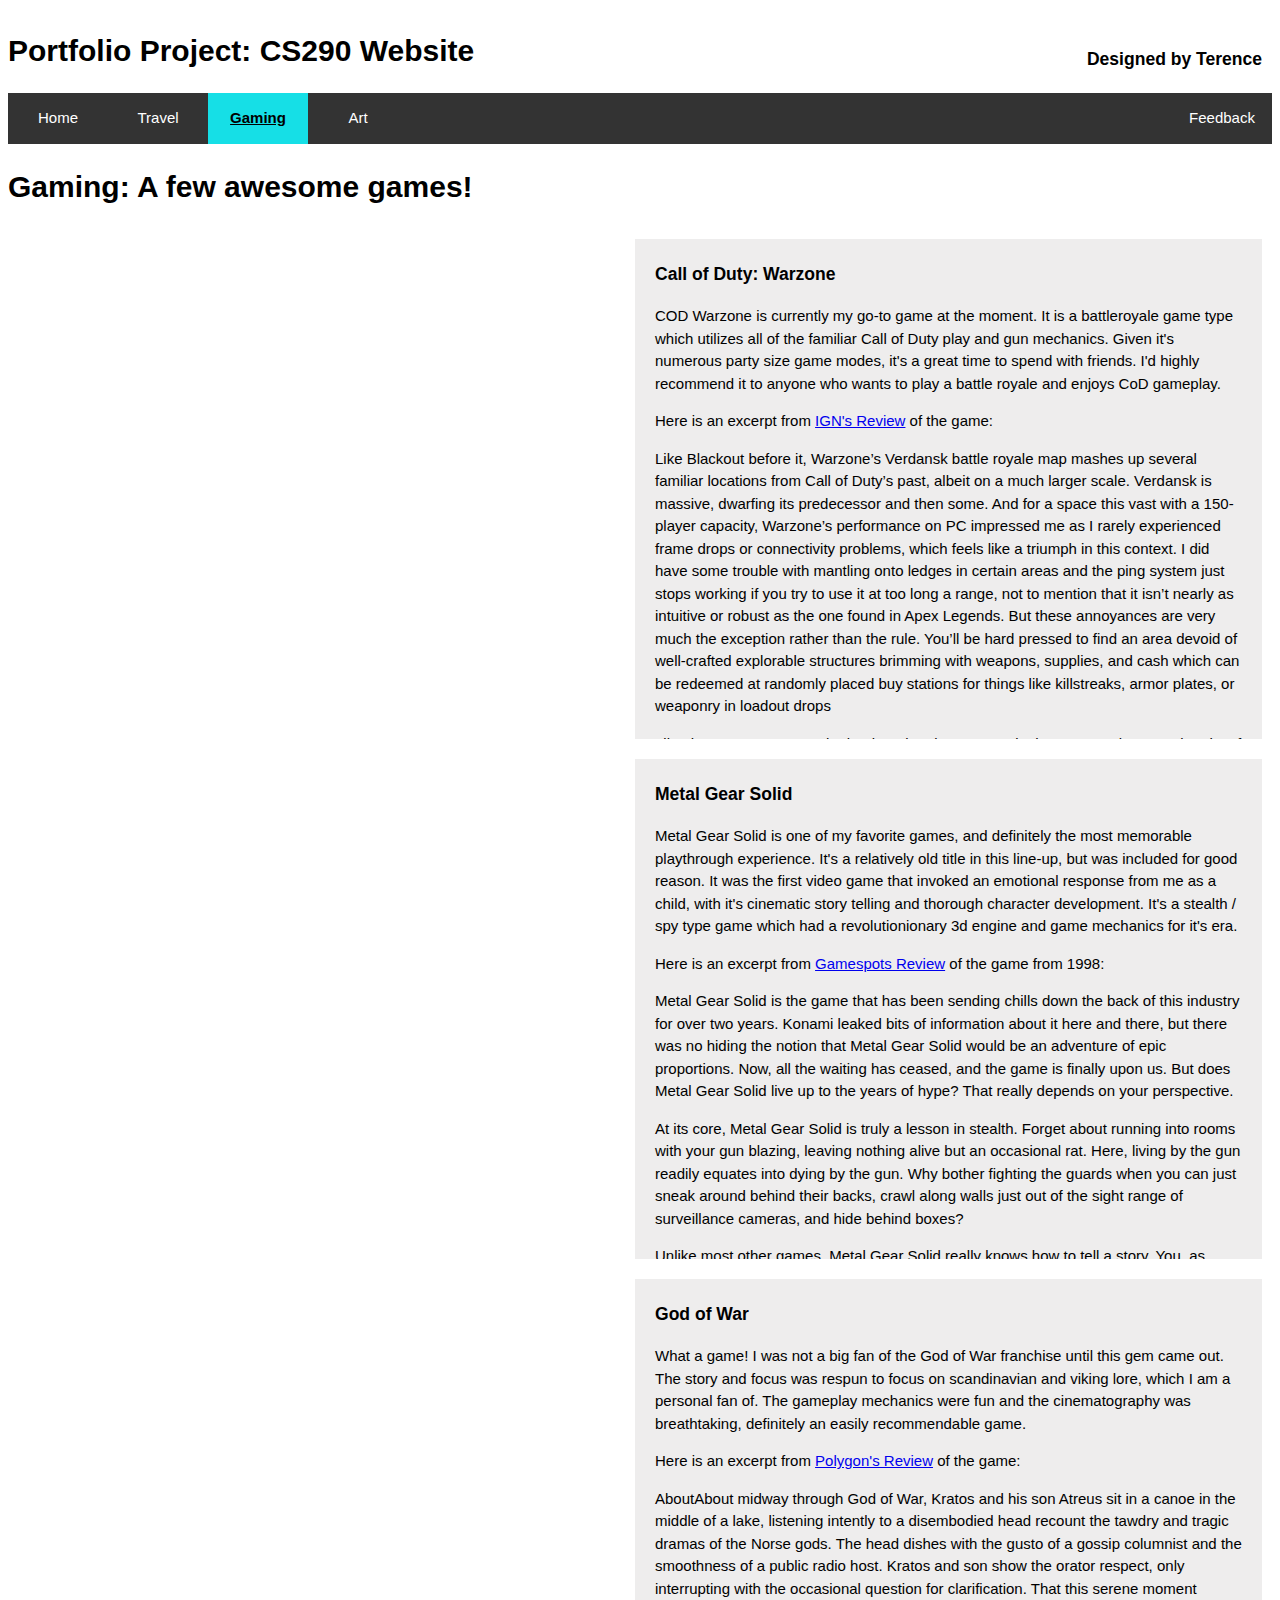
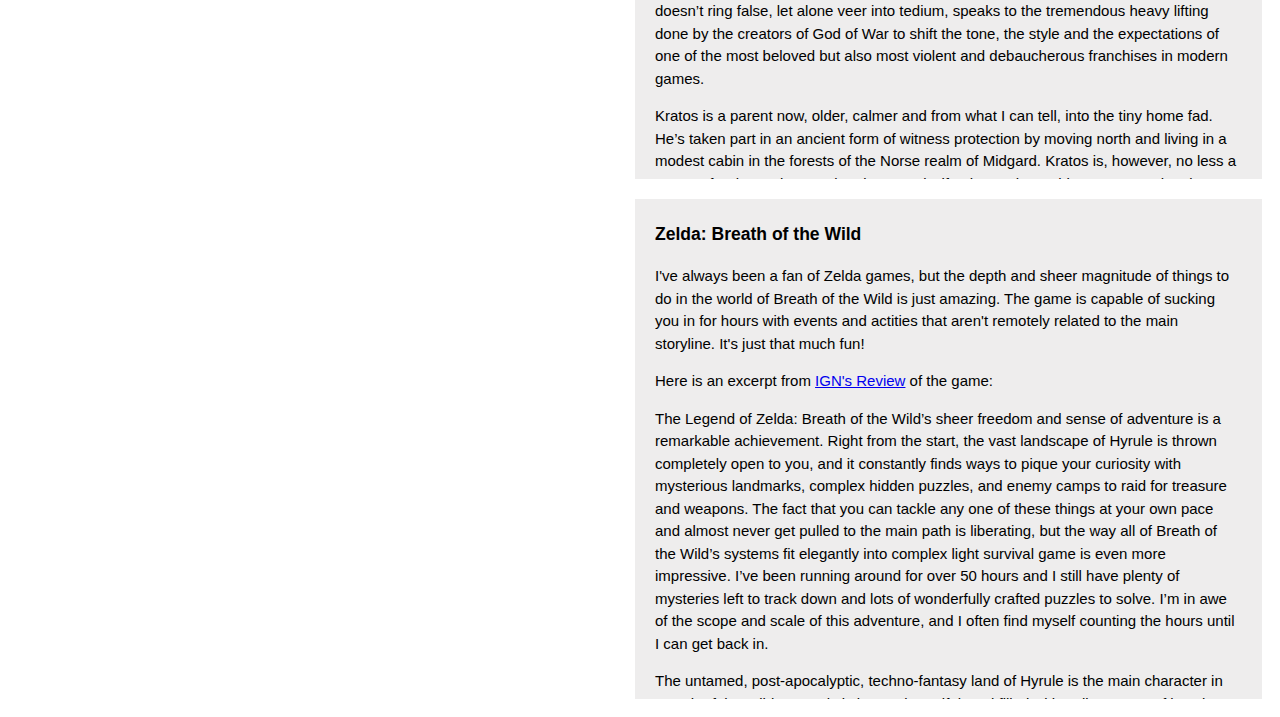
<file: public/gaming.html>
<!DOCTYPE html>
<html>
    <head>
        <meta charset="UTF-8">
        <title>Terence's Website</title>
        <!-- Stylesheets here -->
        <link rel="stylesheet" href="styles.css" type="text/css">
    </head>

    <body> 
        <!-- Website top container -->
        <div class="container_head">
            <h1>Portfolio Project: CS290 Website</h1>
            <h3>Designed by Terence</h3>
        </div>
        
        <!-- Top navigation bar -->
        <!-- built on unordered list where items displayed inline with some hover over and active icon styling -->
        <ul class= "navbar">
            <li><a href="/">Home</a></li>
            <li><a href="/travel">Travel</a></li>
            <li><a class="active" href="/gaming">Gaming</a></li>
            <li><a href="/jalen">Art</a></li>
            <li class="feedback"><a href="/feedback">Feedback</a></li>
        </ul>
        
        <div class="gaming_body">
            <h1>Gaming: A few awesome games!</h1>
            
            <ul class= "games_list">
                <li>
                    <div class="game_trailer">
                        <iframe width="100%" height="100%" src="https://www.youtube.com/embed/0E44DClsX5Q" frameborder="0" allow="accelerometer; autoplay; encrypted-media; gyroscope; picture-in-picture" allowfullscreen></iframe>
                    </div>
                    <div class="game_description">
                        <h3>Call of Duty: Warzone</h3>
                        <p>COD Warzone is currently my go-to game at the moment.  It is a battleroyale game type which utilizes all of the familiar Call of Duty play and gun mechanics.  Given it's numerous party size game modes, it's a great time to spend with friends.  I'd highly recommend it to anyone who wants to play a battle royale and enjoys CoD gameplay.</p>
                        <p>Here is an excerpt from <a href="https://www.ign.com/articles/call-of-duty-warzone-review">IGN's Review</a> of the game:</p>
                        <p>Like Blackout before it, Warzone’s Verdansk battle royale map mashes up several familiar locations from Call of Duty’s past, albeit on a much larger scale. Verdansk is massive, dwarfing its predecessor and then some. And for a space this vast with a 150-player capacity, Warzone’s performance on PC impressed me as I rarely experienced frame drops or connectivity problems, which feels like a triumph in this context. I did have some trouble with mantling onto ledges in certain areas and the ping system just stops working if you try to use it at too long a range, not to mention that it isn’t nearly as intuitive or robust as the one found in Apex Legends. But these annoyances are very much the exception rather than the rule. You’ll be hard pressed to find an area devoid of well-crafted explorable structures brimming with weapons, supplies, and cash which can be redeemed at randomly placed buy stations for things like killstreaks, armor plates, or weaponry in loadout drops</p>
                        <p>Like the name suggests, the loadout drop lets you equip the guns, gadgets, and perks of your custom Modern Warfare multiplayer loadouts in the middle of a Warzone match. And when I say middle, I really mean beginning. Acquiring the requisite $6,000 to purchase a drop can be done within the first minute of the round if all three players in a squad chip in. While you’ll still need to come by ammo and armor elsewhere, using a loadout drop to scratch two weapons, throwables, and perks off your shopping list in the first 60 seconds of a match is just too easy to make hunting for the randomly placed guns feel worth it.</p>
                    </div>
                </li>
                <li>
                    <div class="game_trailer">
                        <iframe width="100%" height="100%" src="https://www.youtube.com/embed/z7fhvnjo-Hs" frameborder="0" allow="accelerometer; autoplay; encrypted-media; gyroscope; picture-in-picture" allowfullscreen></iframe>
                    </div>
                    <div class="game_description">
                        <h3>Metal Gear Solid</h3>
                        <p>Metal Gear Solid is one of my favorite games, and definitely the most memorable playthrough experience. It's a relatively old title in this line-up, but was included for good reason.  It was the first video game that invoked an emotional response from me as a child, with it's cinematic story telling and thorough character development.  It's a stealth / spy type game which had a revolutionionary 3d engine and game mechanics for it's era.</p>
                        <p>Here is an excerpt from <a href="https://www.gamespot.com/reviews/metal-gear-solid-review/1900-2546002/">Gamespots Review</a> of the game from 1998:</p>
                        <p>Metal Gear Solid is the game that has been sending chills down the back of this industry for over two years. Konami leaked bits of information about it here and there, but there was no hiding the notion that Metal Gear Solid would be an adventure of epic proportions. Now, all the waiting has ceased, and the game is finally upon us. But does Metal Gear Solid live up to the years of hype? That really depends on your perspective.</p>
                        <p>At its core, Metal Gear Solid is truly a lesson in stealth. Forget about running into rooms with your gun blazing, leaving nothing alive but an occasional rat. Here, living by the gun readily equates into dying by the gun. Why bother fighting the guards when you can just sneak around behind their backs, crawl along walls just out of the sight range of surveillance cameras, and hide behind boxes?</p>
                        <p>Unlike most other games, Metal Gear Solid really knows how to tell a story. You, as retired supersneaky agent Solid Snake, must infiltrate a base that has been overrun by terrorists. These terrorists, however, are members of your old unit, a top secret organization known as Fox Hound. The hounders are sitting on a supersecret new weapon and enough nuclear warheads to send the planet back to the Ice Age. Your mission (no choice here - you're forced to accept) is to infiltrate the base carrying nothing but a pair of binoculars and a pack of smokes, check up on a couple hostages, find out if Fox Hound even has the ability to carry out its apocalyptic threats, and if it does, stop it. The storyline unfolds in a seemingly never-ending collection of cutscenes, all extremely well rendered using the game engine.</p>
                    </div>
                </li>
                <li>
                    <div class="game_trailer">
                        <iframe width="100%" height="100%" src="https://www.youtube.com/embed/K0u_kAWLJOA" frameborder="0" allow="accelerometer; autoplay; encrypted-media; gyroscope; picture-in-picture" allowfullscreen></iframe>
                    </div>
                    <div class="game_description">
                        <h3>God of War</h3>
                        <p>What a game!  I was not a big fan of the God of War franchise until this gem came out.  The story and focus was respun to focus on scandinavian and viking lore, which I am a personal fan of.  The gameplay mechanics were fun and the cinematography was breathtaking, definitely an easily recommendable game.</p>
                        <p>Here is an excerpt from <a href="https://www.polygon.com/2018/4/12/17226486/god-of-war-review-ps4-2018">Polygon's Review</a> of the game:</p>
                        <p>AboutAbout midway through God of War, Kratos and his son Atreus sit in a canoe in the middle of a lake, listening intently to a disembodied head recount the tawdry and tragic dramas of the Norse gods. The head dishes with the gusto of a gossip columnist and the smoothness of a public radio host. Kratos and son show the orator respect, only interrupting with the occasional question for clarification. That this serene moment doesn’t ring false, let alone veer into tedium, speaks to the tremendous heavy lifting done by the creators of God of War to shift the tone, the style and the expectations of one of the most beloved but also most violent and debaucherous franchises in modern games.</p>
                        <p>Kratos is a parent now, older, calmer and from what I can tell, into the tiny home fad. He’s taken part in an ancient form of witness protection by moving north and living in a modest cabin in the forests of the Norse realm of Midgard. Kratos is, however, no less a magnet for domestic tragedy. His second wife, the mother to his son Atreus, has just died and been cremated. And so, this particular adventure, at the outset at least, has Kratos and his tween on a quest to fulfill her final wish: that her ashes be carried to the highest peak in the realm.</p>
                    </div>
                </li>
                <li>
                    <div class="game_trailer">
                        <iframe width="100%" height="100%" src="https://www.youtube.com/embed/zw47_q9wbBE" frameborder="0" allow="accelerometer; autoplay; encrypted-media; gyroscope; picture-in-picture" allowfullscreen></iframe>
                    </div>
                    <div class="game_description">
                        <h3>Zelda: Breath of the Wild</h3>
                        <p>I've always been a fan of Zelda games, but the depth and sheer magnitude of things to do in the world of Breath of the Wild is just amazing.  The game is capable of sucking you in for hours with events and actities that aren't remotely related to the main storyline.  It's just that much fun!</p>
                        <p>Here is an excerpt from <a href="https://www.ign.com/articles/2017/03/02/the-legend-of-zelda-breath-of-the-wild-review">IGN's Review</a> of the game:</p>
                        <p>The Legend of Zelda: Breath of the Wild’s sheer freedom and sense of adventure is a remarkable achievement. Right from the start, the vast landscape of Hyrule is thrown completely open to you, and it constantly finds ways to pique your curiosity with mysterious landmarks, complex hidden puzzles, and enemy camps to raid for treasure and weapons. The fact that you can tackle any one of these things at your own pace and almost never get pulled to the main path is liberating, but the way all of Breath of the Wild’s systems fit elegantly into complex light survival game is even more impressive. I’ve been running around for over 50 hours and I still have plenty of mysteries left to track down and lots of wonderfully crafted puzzles to solve. I’m in awe of the scope and scale of this adventure, and I often find myself counting the hours until I can get back in.</p>
                        <p>The untamed, post-apocalyptic, techno-fantasy land of Hyrule is the main character in Breath of the Wild. Not only is it vast, beautiful, and filled with a diverse set of locations from grassy fields to craggy alpine mountains, but it follows surprisingly realistic rules that let you pull off solutions so intuitive that you might be surprised they actually work. The trees bear fruit, grass fields can be set ablaze, and even enemies and animals behave in a believable manner, based on the skittish and aggressive reactions I’ve seen in the wild. But the realistic touches don’t end there. Each object you encounter, from sticks to apples to rocks and metallic blocks, is made of a material, and those materials usually respond to forces like fire and magnetism as you’d expect.</p>
                    </div>
                </li>
            </ul>
        </div>

        <!-- JS scripts here -->
        <script src="index_page.js"></script>
    </body>
</html>
</file>
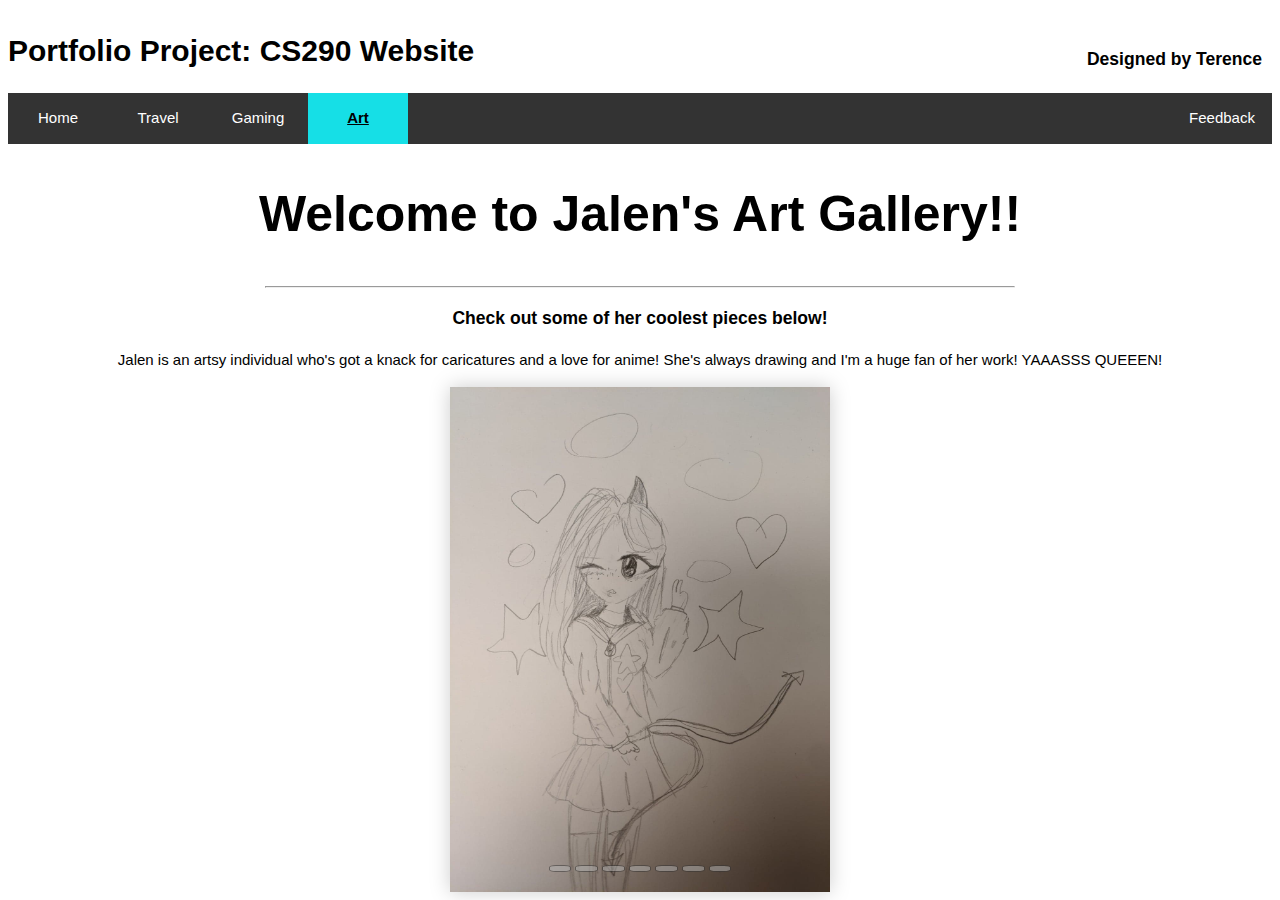
<file: public/jalen.html>
<!DOCTYPE html>
<html>
    <head>
        <meta charset="UTF-8">
        <title>Jalen's Art</title>
        <!-- Stylesheets here -->
        <link rel="stylesheet" href="styles.css" type="text/css">
    </head>

    <body>
       
        <!-- Website top container -->
        <div class="container_head">
            <h1>Portfolio Project: CS290 Website</h1>
            <h3>Designed by Terence</h3>
        </div>
        
        <!-- Top navigation bar -->
        <!-- built on unordered list where items displayed inline with some hover over and active icon styling -->
        <ul class= "navbar">
            <li><a href="/">Home</a></li>
            <li><a href="/travel">Travel</a></li>
            <li><a href="/gaming">Gaming</a></li>
            <li><a class="active" href="/jalen">Art</a></li>
            <li class="feedback"><a href="/feedback">Feedback</a></li>
        </ul>

        <!-- Homepage text body -->
        <div class="jalen_text">
            <h1>Welcome to Jalen's Art Gallery!!</h1>
            <hr>
            <h3>Check out some of her coolest pieces below!</h3>

            <p>
                Jalen is an artsy individual who's got a knack for caricatures and a love for anime!  She's always drawing and I'm a huge fan of her work! YAAASSS QUEEEN!
            </p>
        </div>
            
        <!-- Carousel object -->
        <!-- Adapted from Christian Schaefer example on https://css-tricks.com/css-only-carousel/ -->
        <section class="carousel" aria-label="Gallery">
            <ol class="carousel__viewport">
                <li id="carousel__slide1"
                    tabindex="0"
                    class="carousel__slide">
                    <img src="art_carousel/image1.jpg">
                    <div class="carousel__snapper">
                    <a href="#carousel__slide7"
                        class="carousel__prev">Go to last slide</a>
                    <a href="#carousel__slide2"
                        class="carousel__next">Go to next slide</a>
                    </div>
                </li>
                <li id="carousel__slide2"
                    tabindex="0"
                    class="carousel__slide">
                    <img src="art_carousel/image2.jpg">
                    <div class="carousel__snapper"></div>
                    <a href="#carousel__slide1"
                        class="carousel__prev">Go to previous slide</a>
                    <a href="#carousel__slide3"
                        class="carousel__next">Go to next slide</a>
                </li>
                <li id="carousel__slide3"
                    tabindex="0"
                    class="carousel__slide">
                    <img src="art_carousel/image3.jpg">
                    <div class="carousel__snapper"></div>
                    <a href="#carousel__slide2"
                        class="carousel__prev">Go to previous slide</a>
                    <a href="#carousel__slide4"
                        class="carousel__next">Go to next slide</a>
                </li>
                <li id="carousel__slide4"
                    tabindex="0"
                    class="carousel__slide">
                    <img src="art_carousel/image4.jpg">
                    <div class="carousel__snapper"></div>
                    <a href="#carousel__slide3"
                        class="carousel__prev">Go to previous slide</a>
                    <a href="#carousel__slide5"
                        class="carousel__next">Go to next slide</a>
                </li>
                <li id="carousel__slide5"
                    tabindex="0"
                    class="carousel__slide">
                    <img src="art_carousel/image5.jpg">
                    <div class="carousel__snapper">
                    <a href="#carousel__slide4"
                        class="carousel__prev">Go to last slide</a>
                    <a href="#carousel__slide6"
                        class="carousel__next">Go to next slide</a>
                    </div>
                </li>
                <li id="carousel__slide6"
                    tabindex="0"
                    class="carousel__slide">
                    <img src="art_carousel/image6.jpg">
                    <div class="carousel__snapper">
                    <a href="#carousel__slide5"
                        class="carousel__prev">Go to last slide</a>
                    <a href="#carousel__slide7"
                        class="carousel__next">Go to next slide</a>
                    </div>
                </li>
                <li id="carousel__slide7"
                    tabindex="0"
                    class="carousel__slide">
                    <img src="art_carousel/image7.jpg">
                    <div class="carousel__snapper">
                    <a href="#carousel__slide6"
                        class="carousel__prev">Go to last slide</a>
                    <a href="#carousel__slide1"
                        class="carousel__next">Go to first slide</a>
                    </div>
                </li>
            </ol>

            <aside class="carousel__navigation">
                <ol class="carousel__navigation-list">
                    <li class="carousel__navigation-item">
                        <a href="#carousel__slide1"
                            class="carousel__navigation-button">Go to slide 1</a>
                    </li>
                    <li class="carousel__navigation-item">
                        <a href="#carousel__slide2"
                            class="carousel__navigation-button">Go to slide 2</a>
                    </li>
                    <li class="carousel__navigation-item">
                        <a href="#carousel__slide3"
                            class="carousel__navigation-button">Go to slide 3</a>
                    </li>
                    <li class="carousel__navigation-item">
                        <a href="#carousel__slide4"
                            class="carousel__navigation-button">Go to slide 4</a>
                    </li>
                    <li class="carousel__navigation-item">
                        <a href="#carousel__slide5"
                            class="carousel__navigation-button">Go to slide 5</a>
                    </li>
                    <li class="carousel__navigation-item">
                        <a href="#carousel__slide6"
                            class="carousel__navigation-button">Go to slide 6</a>
                    </li>
                    <li class="carousel__navigation-item">
                        <a href="#carousel__slide7"
                            class="carousel__navigation-button">Go to slide 7</a>
                    </li>
                </ol>
            </aside>
        </section>


        <!-- JS scripts here -->
        <script src="jalen_page.js"></script>
    </body>
</html>
</file>
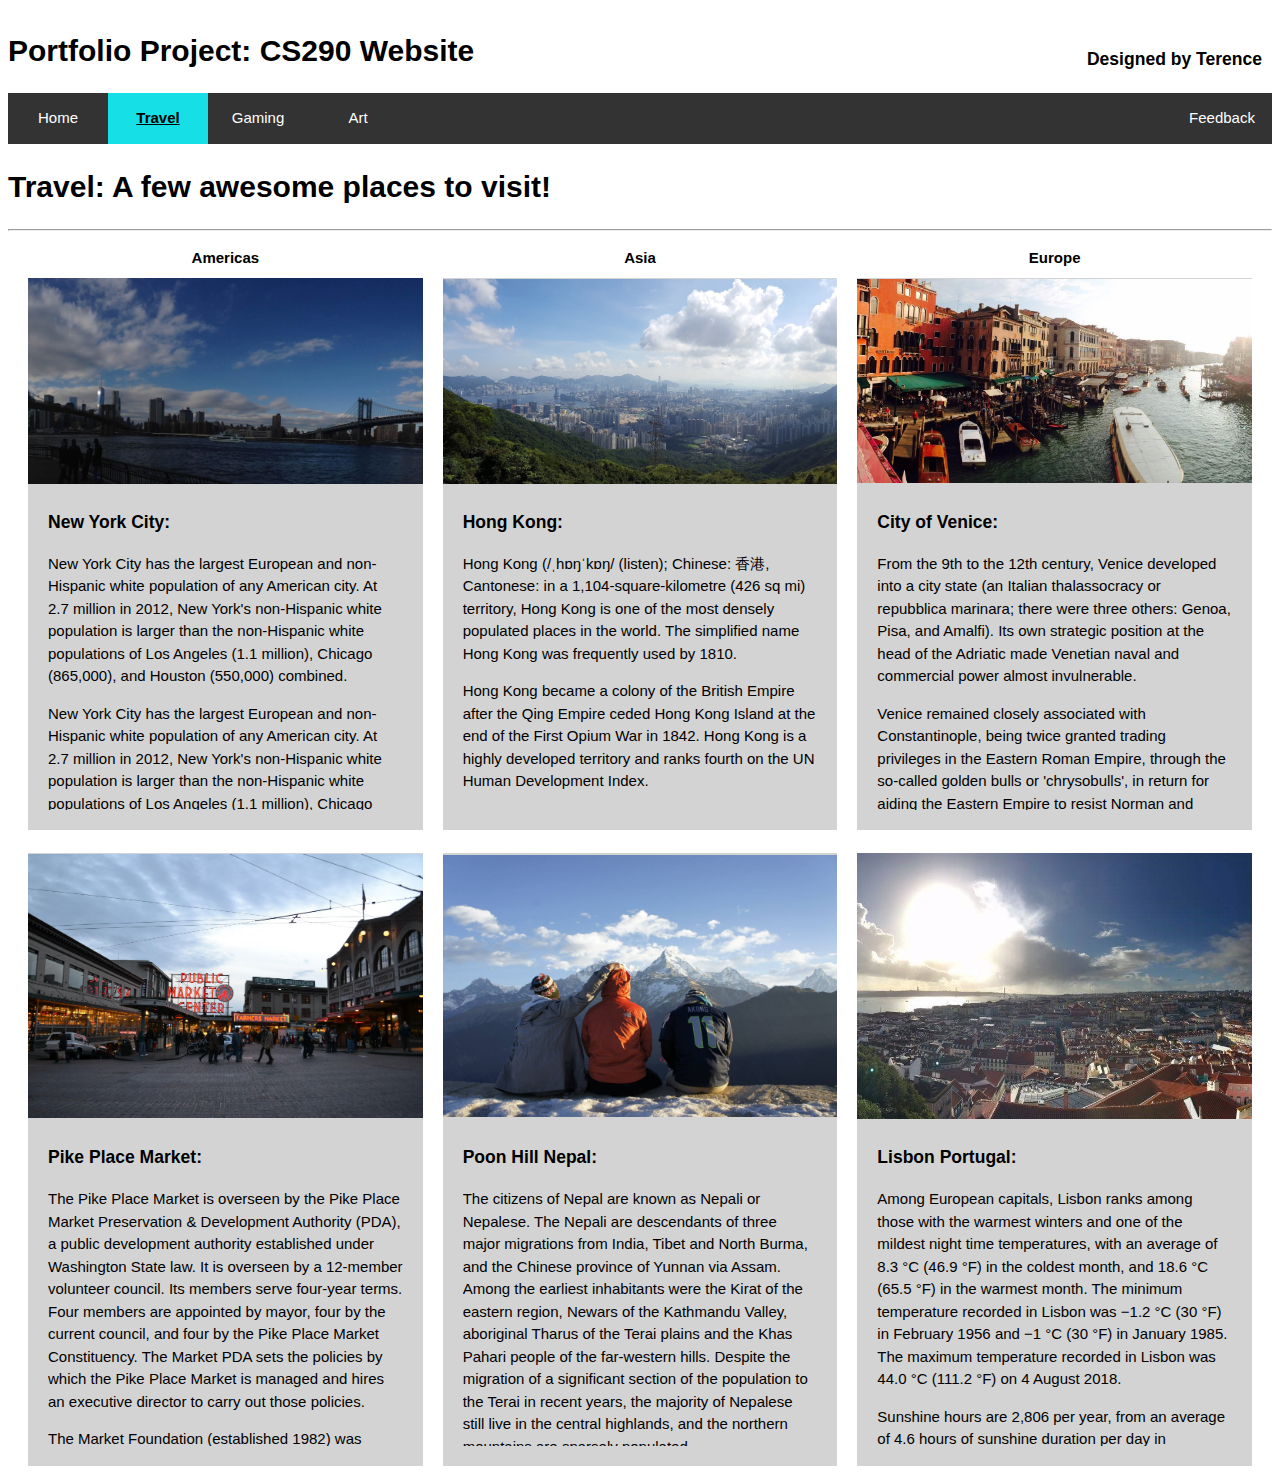
<file: public/travel.html>
<!DOCTYPE html>
<html>
    <head>
        <meta charset="UTF-8">
        <title>Terence's Website</title>
        <!-- Stylesheets here -->
        <link rel="stylesheet" href="styles.css" type="text/css">
    </head>

    <body>
       
        <!-- Website top container -->
        <div class="container_head">
            <h1>Portfolio Project: CS290 Website</h1>
            <h3>Designed by Terence</h3>
        </div>
        
        <!-- Top navigation bar -->
        <!-- built on unordered list where items displayed inline with some hover over and active icon styling -->
        <ul class= "navbar">
            <li><a href="/">Home</a></li>
            <li><a class="active" href="/travel">Travel</a></li>
            <li><a href="/gaming">Gaming</a></li>
            <li><a href="/jalen">Art</a></li>
            <li class="feedback"><a href="/feedback">Feedback</a></li>
        </ul>


        <!-- Travelpage text body -->
        <div class="travelpage_text">
            <h1>Travel: A few awesome places to visit!</h1>
        </div>

        <!-- Travelpage locations and details table populated by JS -->

        <!-- JS scripts here -->
        <script src="travel_page.js"></script>
    </body>
</html>
</file>
<file: public/styles.css>
html, body{ 
    font-family: Verdana,sans-serif;
    font-size: 15px;
    line-height: 1.5;
}

.container_head{
    display:block;
    overflow:hidden;
}

.container_head>h1{
    float:left;
    border:0;
    padding:0;
}

.container_head>h3{
    float:right;
    border:0;
    padding-top:20px;
    padding-right:10px;
}


ul{
    display: block;
    list-style-type: none;
    margin: 0;
    padding: 0;
    overflow: hidden;
    background-color: #333;
}

.navbar > li a {
    display: block;
    color: white;
    text-align: center;
    padding: 14px 16px;
    text-decoration: none;
}

.navbar > li {
    float:left;
    width:100px;
    align-content:center;
}

li.feedback{
    float: right;
}
  
li a:hover {
    background-color: #111;
  }

ul.navbar>li a.active {
    text-decoration: underline;
    font-weight: bold;
    background-color: #13f5fde3;
    color:black;
}


/* below styling is for the homepage image carousel - adapted from Christian Schaefer's example on 
https://css-tricks.com/css-only-carousel/ */

/* defines auto-scrolling CSS animation for slides, 
shifts scroll left, disengages snap and then reengages to snap to next slide */
@keyframes tonext {
    75% {
      left: 0;
    }
    95% {
      left: 100%;
    }
    98% {
      left: 100%;
    }
    99% {
      left: 0;
    }
  }
  
  @keyframes tostart {
    75% {
      left: 0;
    }
    95% {
      left: -300%;
    }
    98% {
      left: -300%;
    }
    99% {
      left: 0;
    }
  }
  
  @keyframes snap {
    96% {
      scroll-snap-align: center;
    }
    97% {
      scroll-snap-align: none;
    }
    99% {
      scroll-snap-align: none;
    }
    100% {
      scroll-snap-align: center;
    }
  }
  
 /* scroll-bar styling*/
  * {
    box-sizing: border-box;
    scrollbar-color: transparent transparent; /* thumb and track color */
    scrollbar-width: 0px;
  }
  
  .carousel *::-webkit-scrollbar {
    width: 0;
  }
  
  .carousel *::-webkit-scrollbar-track {
    background: transparent;
  }
  
  .carousel *::-webkit-scrollbar-thumb {
    background: transparent;
    border: none;
  }
  
  * {
    -ms-overflow-style: none;
  }
  
  ol, li {
    list-style: none;
    margin: 0;
    padding: 0;
    text-align:center;
  }
  
  /* carousel styling - Updating sizing / padding to fix website */
  .carousel {
    position: relative;
    padding-top: 40%;   
    filter: drop-shadow(0 0 10px #0003);
    perspective: 100px;
  }

  /* updated to fix photo alignment */
  .carousel>ol>li>img{
    display: block;
    margin-left: auto;
    margin-right: auto;
    height: 100%;
  }
  
  .carousel__viewport {
    position: absolute;
    top: 0;
    right: 0;
    bottom: 0;
    left: 0;
    display: flex;
    overflow-x: scroll;
    scroll-behavior: smooth;
    scroll-snap-type: x mandatory;
    border: none;
  }
  
  .carousel__slide {
    position: relative;
    flex: 0 0 100%;
    width: 100%;
    border:none;
  }

 
    .carousel__slide:before {
    position: absolute;
    top: 50%;
    left: 50%;
    transform: translate3d(-50%,-40%,70px);
    color: #fff;
    font-size: 2em;
  }
  
  .carousel__snapper {
    position: absolute;
    top: 0;
    left: 0;
    width: 100%;
    height: 100%;
    scroll-snap-align: center;
  }
  
  /* defines slideshow automatic scroll for slideshow */
  @media (hover: hover) {
    .carousel__snapper {
      animation-name: tonext, snap;
      animation-timing-function: ease;
      animation-duration: 3s;
      animation-iteration-count: infinite;
    }
  
    .carousel__slide:last-child .carousel__snapper {
      animation-name: tostart, snap;
    }
  }
  
  /* stops automatic slideshow scroll when interacting */
  .carousel:hover .carousel__snapper,
  .carousel:focus-within .carousel__snapper {
    animation-name: none;
  }
  
  /* bottom navigation icons styling below - updated positioning */
  .carousel__navigation {
    position: absolute;
    right: 0;
    bottom: 0;
    left: 0;
    text-align: center;
    padding-bottom:20px;
  }
  
  .carousel__navigation-list,
  .carousel__navigation-item {
    display: inline-block;
  }
  
  /* updated shape, color, and opacity */
  .carousel__navigation-button {
    display: inline-block;
    width: 1.5rem;
    height: .5rem;
    background-color: rgb(180, 180, 180);
    background-clip: content-box;
    border: 0.1rem solid ;
    border-color: #333;
    border-radius: 30%;
    font-size: 0;
    transition: transform 0.1s;
    opacity: 50%;       
  }
  
  /* next / prev slide navigation styling below - updated icon and positioning */
  .carousel::before,
  .carousel::after,
  .carousel__prev,
  .carousel__next {
    position: absolute;
    top: 0;
    margin-top: 20%;
    width: 4rem;
    height: 4rem;
    transform: translateY(-50%);
    border-radius: 50%;
    font-size: 0;
    outline: 0;
    opacity: 50%;
  }
  
  .carousel::before,
  .carousel__prev {
    left: 0rem;
  }
  
  .carousel::after,
  .carousel__next {
    right: 0rem;
  }
  
  .carousel::before,
  .carousel::after {
    content: '';
    z-index: 1;
    background-size: 1.5rem 1.5rem;
    background-repeat: no-repeat;
    background-position: center center;
    font-size: 2.5rem;
    line-height: 4rem;
    text-align: center;
    pointer-events: none;
  
  }
  
  .carousel::before {
    background-image: url("https://cdn4.iconfinder.com/data/icons/geomicons/32/672373-chevron-left-512.png");
  }
  
  .carousel::after {
    background-image: url("https://maxcdn.icons8.com/Share/icon/win8/Arrows/chevron_right1600.png");
  }
  
/* homepage_text styling */

.homepage_text, .jalen_text{
    display:block;
    text-align:center;
}

.homepage_text > h1, .jalen_text > h1{
    font-size: 50px;
}

.homepage_text > hr, .jalen_text > hr{
    width:750px;
    height:1px;
}

.homepage_text p{
    text-align:left;
}

.jalen_text p{
  text-align:center;
}

/* contact_me styling */
.contact_me_wrapper{
    display:block;
    padding-top:100px;
    padding-bottom:100px;
    background-color:rgba(223, 223, 223, 0.973);
}
 .contact_me{
    text-align:center;
    height: 100%;
}

.contact_me > a{
    margin: 10px;
    padding: 0;
    width: 50px;
    height: 50px;
    text-decoration: none;
}

.contact_me > a > img{
    max-width:300px;
    max-height:300px;
}

/* Travel Page styling */
/* travel_details table styling */
.travel_details{
    position:relative;
    width: 100%;
    border: none;
    border-collapse: collapse;
}

/* travel_details table and cell borders styling */
.travel_text, .travel_photo{
    background-color: lightgrey;
    width:33%;
    padding-left:20px;
    padding-right:20px;
    padding-bottom:20px;
    border-left:20px solid;
    border-right:20px solid;
    border-color: white;
    color:black;
    max-height:30px;
}

.travel_photo{
    padding:0;
    margin:0;
    max-width: 30%;
}

.travel_location{
    height: 40px;
}

.travel_text{
    height: 340px;
}

.travel_text > * {
    width: 100%;
    height: 100%;
    margin: 0;
    padding: 0;
    overflow: auto;
    overflow-x:hidden;
}

#photo_row{
    height: 170px;
}

/* travel_photo styling, fit and positioning */
.travel_photo img {
    max-width: 100%;
    max-height:100%;
}


/* games list formatting positioning */
.games_list li {
    display:table;
    width:100%;
    height:500px;
    padding:10px;
    padding-left:0;
    background-color:white;
}

.game_trailer {
    float:left;
    width:50%;
    height:100%;
    margin:0;
}

.game_description {
    float:left;
    width:50%;
    height:500px;
    padding:20px;
    padding-top:5px;
    padding-bottom:5px;
    background-color: rgb(238, 237, 237);
    text-align:left;
    overflow:scroll;
    overflow-x:hidden;
}

#feedback_form fieldset {
  background: rgb(235, 235, 235);
}

.feedback_form_wrapper{
  position:relative;
  width: 100%;
}
</file>
